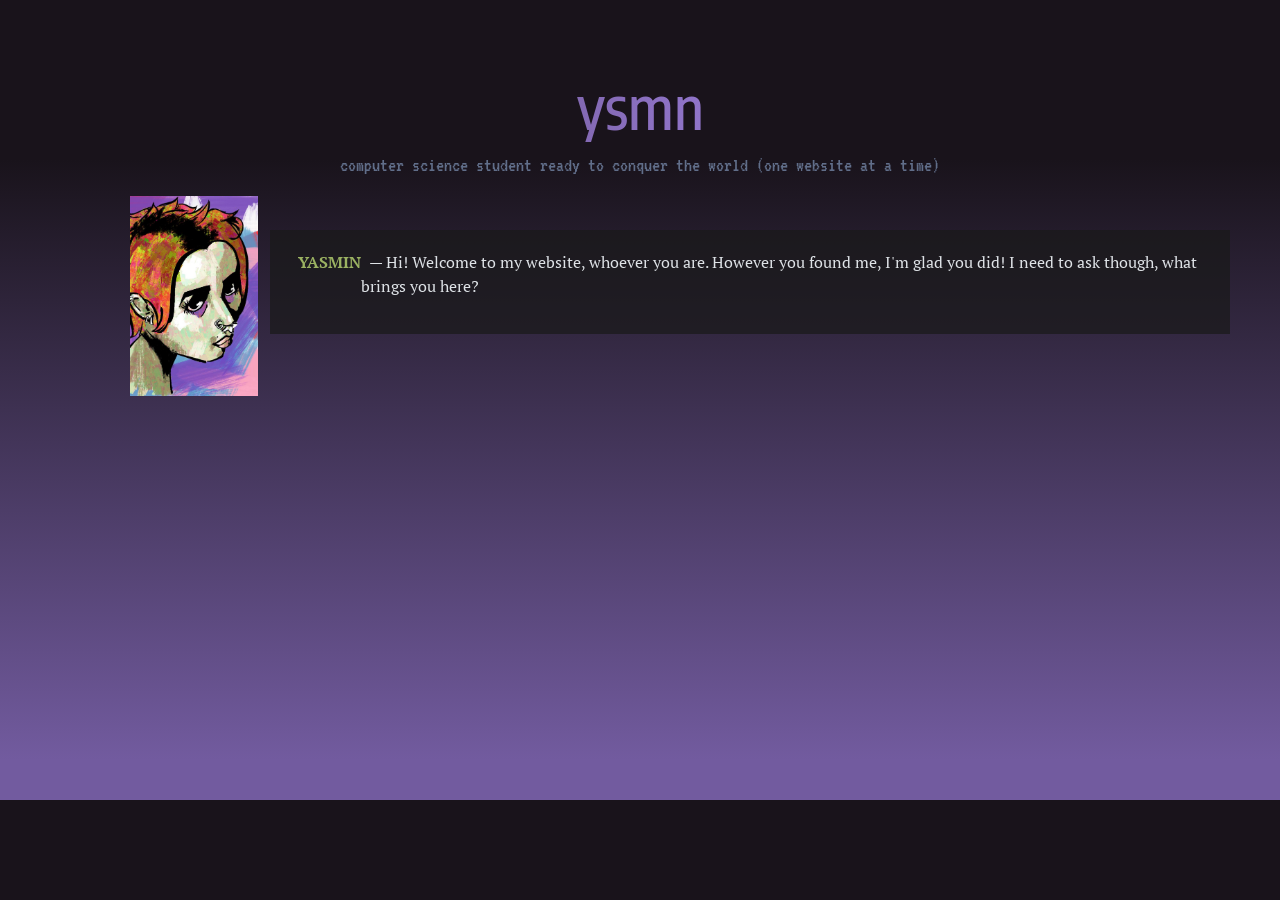
<file: index.html>
<!DOCTYPE html>

<html lang="en" data-bs-theme="dark">
    <head>
        <meta charset="utf-8">
        <meta name="viewport" content="width=device-width, initial-scale=1"/>
        <link
            rel="stylesheet" href="./style.css"/>
            <link href="https://cdn.jsdelivr.net/npm/bootstrap@5.3.0-alpha3/dist/css/bootstrap.min.css" 
            rel="stylesheet" 
            integrity="sha384-KK94CHFLLe+nY2dmCWGMq91rCGa5gtU4mk92HdvYe+M/SXH301p5ILy+dN9+nJOZ" crossorigin="anonymous">
            <link href="https://fonts.googleapis.com/css2?family=Encode+Sans+Condensed:wght@600&family=Noto+Sans:ital,wght@1,900&family=PT+Serif:wght@400;700&family=Poppins:ital,wght@1,300&family=VT323&display=swap" rel="stylesheet">       
        <Title>ysmn</Title>
        
        <style>
        #about {
            opacity: 0.0;
            visibility: "visible";
        }
        #work {
            opacity: 0.0;
            visibility: "visible";
        }
        #contact {
            opacity: 0.0;
            visibility: "visible";
        }
        #ysmn-dialogue{
            color: #9bb262;
            font-family: 'PT Serif', serif;
            font-weight: bold;

        }   
        #user-dialogue {
            color: #b6a38a;
            font-family: 'PT Serif', serif;
            font-weight: bold;
        } 
        #about-option {
           display: none;
        }
        #work-option {
            display: none;

        }
        #contact-option {
            display: none;
        }
        #about-select {
            font-family: 'PT Serif', serif;
        }
        
        @keyframes typing {
            from { width: 0 }
            to { width: 100% }
        }
        @keyframes hidden-typing {
            from { width: 0;
            display: none}
            to { width: 100%;
            display: flex}
        }
        body {
            height: 800px;
            background: linear-gradient(#19131b 20%, #725b9f 95%);
            }
        .subtitle {
            font-family: 'VT323', monospace;
            font-size: 20px;
            color: #90aad2;
            opacity: 60%;
        }
       /* ::before,

        body::after {
            content: '';
            position: absolute;
            top: 0;
            left: 0;
            width: 100%;
            height: 100%;
            z-index: -1;
            transition: opacity 5s linear;
        }
        
        body::before {
            background-image: linear-gradient();
            opacity: 1;
        }
        
        body.change::before {
            opacity: 0;
        }
        
        body::after {
            opacity: 0;
            background-image: linear-gradient( 68.4deg, rgba(248, 182, 204, 1) 0.5%, rgba(192, 198, 230, 1) 49%, rgba(225, 246, 240, 1) 99.8%);
        }
        
        body.change::after {
            opacity: 1;
        } */
        .topnav a {
            color: #6b5897;
        }
        .topnav a:hover {
            background-color: #986395;
            color: #47354b;
         }

        .topnav a.active {
            color: #9175cb;
            }
            
            h1 {
        font-family: 'Encode Sans Condensed' ;
        font-size: 60px;
        background: linear-gradient(
        to right,
        #47354b,
        #9175cb,
        #d290cb,
        #90aad2,
        #986395,
        #6b5897,
        #9bb262,
        #19131b,
        #2d201a,
        #777b43
    );
    -webkit-background-clip: text;
    background-clip: text;
    -webkit-text-fill-color: transparent;
    background-size: 500% auto;
    animation: textShine 5s ease-in-out infinite alternate;
}
@keyframes textShine {
    0% {
        background-position: 0% 50%;
    }
    100% {
        background-position: 100% 50%;
    }
}
            
        </style>
    </head>
    <body>
        <div class = "topnav">
            <a id="about" href="about.html">about</a>
            <a id = "work" href="works.html">works</a>
            <a id = "contact" href="contact.html">contact</a>
        </div>
        <!-- header image -->
        <div class = "top-container">
            <h1><a href="index.html">ysmn</a></h1>
            <p class = "subtitle">computer science student ready to conquer the world (one website at a time)</p>
       <!-- <img class="name" src="pics/discussy.jpg" alt="myname"> 
        <p class = "bottom-center">hihihihihihihiihihihihihihihihi</p>
        <button class = "bottom-button" type = "button" onclick='document.getElementByClassName("bottom-center").innerHTML = "yayayayyayaayyayayayayayayya"'>cliiiiiiiiiiiiiiiiick</button>
       -->

        </div>
        <div class = "portrait"></div>
        <div class ="middle-container">
            <div class = "dialogue-lines" id="intro-dialogue">
                <p id = "ysmn-dialogue">YASMIN</p>
                <p id="intro-text">— Hi! Welcome to my website, whoever you are. However you found me, I'm glad you did! I need to ask though, what brings you here?</p>        
            </div>
            <div class = "dialogue-options" id = "dialogue-options-intro">
                <p id = "about-option">I'd love to know more about you!</p>
                <p id="work-option">Any interesting projects I should know about?</p>
                <p id="contact-option">I wanna take you out to dinner. You down?</p>
        </div>
    </div>
       <script src="https://ajax.googleapis.com/ajax/libs/jquery/3.7.0/jquery.min.js"></script>
       <script src = "index.js" charset="utf-8"></script>
    </body>   
</html>
</file>
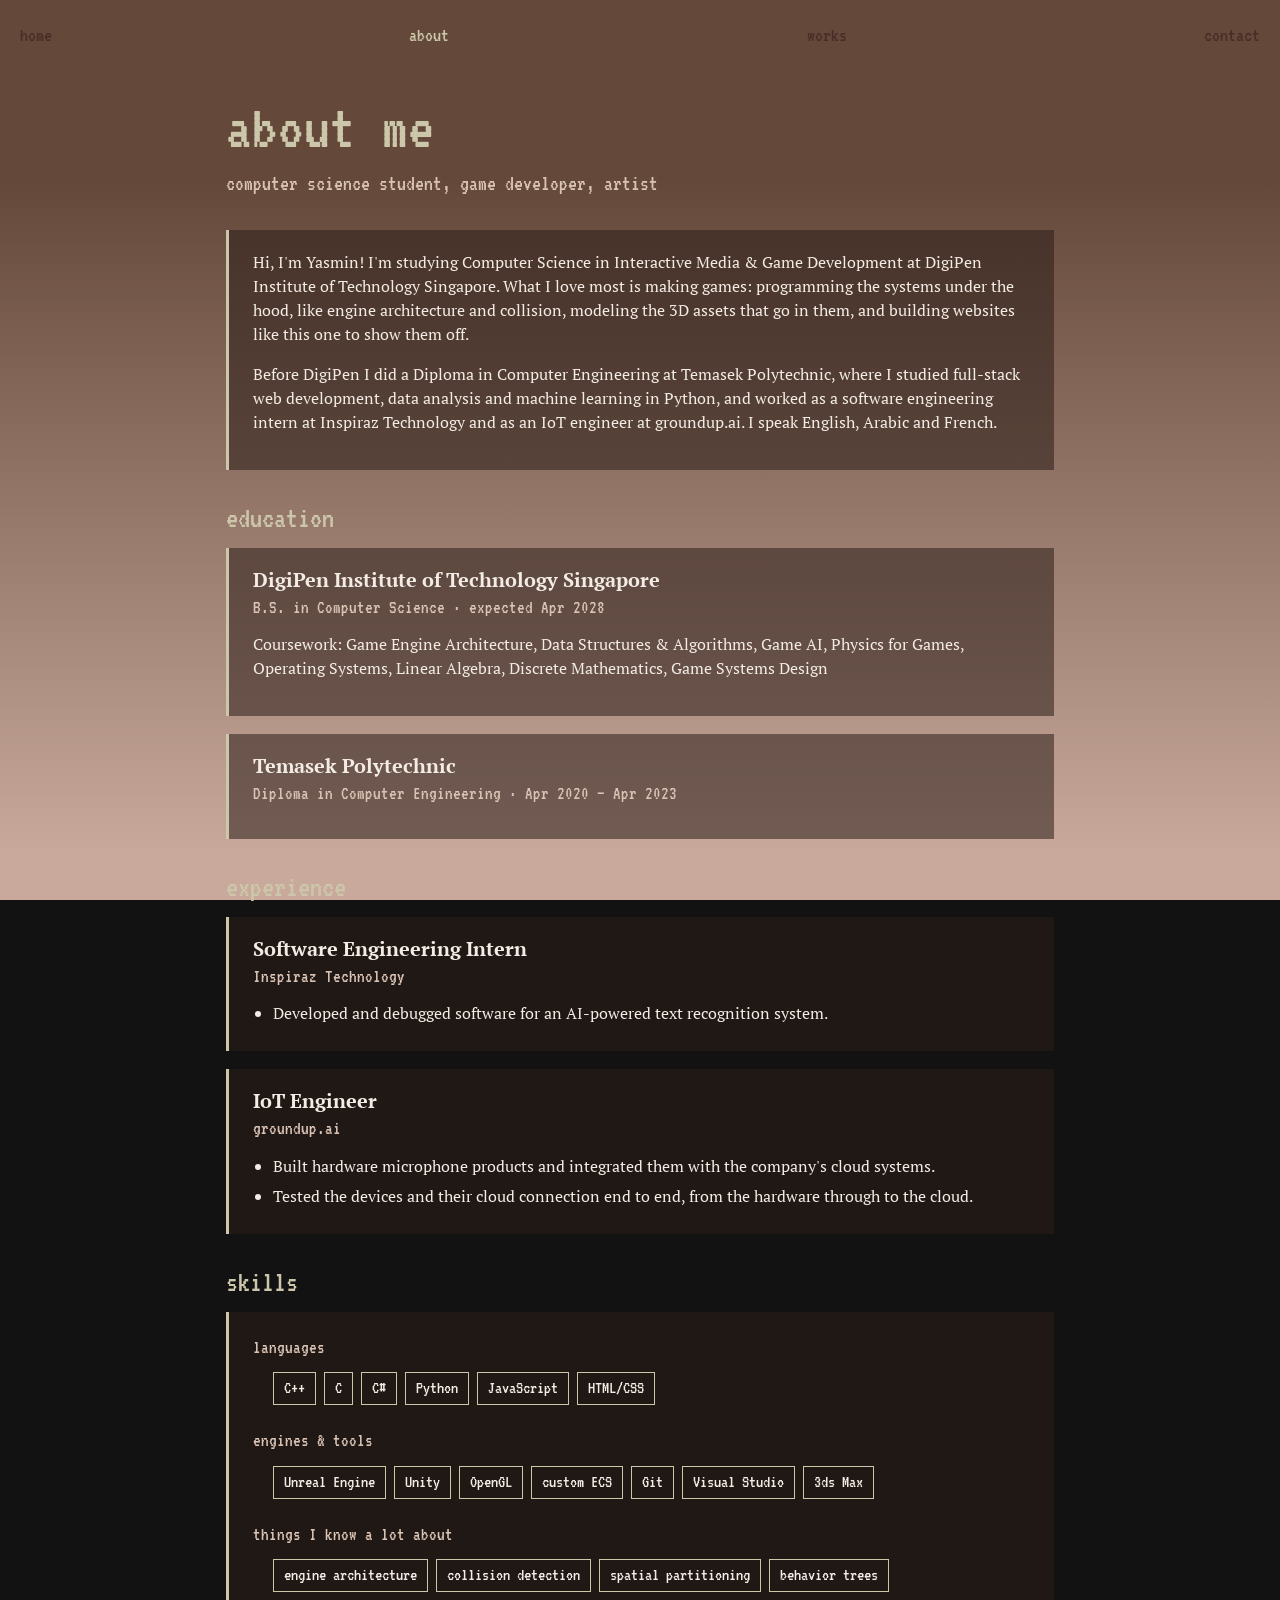
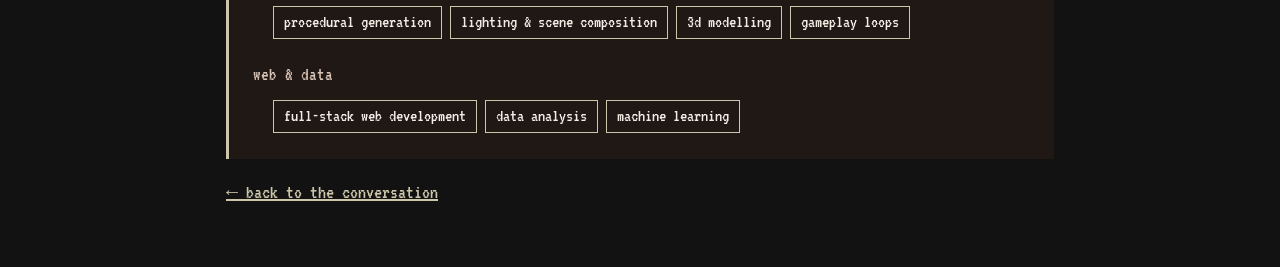
<file: about.html>
<!DOCTYPE html>
<html lang="en" data-bs-theme="dark">
    <head>
        <meta charset="utf-8">
        <meta name="viewport" content="width=device-width, initial-scale=1"/>
        <link href="https://cdn.jsdelivr.net/npm/bootstrap@5.3.0-alpha3/dist/css/bootstrap.min.css"
            rel="stylesheet"
            integrity="sha384-KK94CHFLLe+nY2dmCWGMq91rCGa5gtU4mk92HdvYe+M/SXH301p5ILy+dN9+nJOZ" crossorigin="anonymous">
        <link href="https://fonts.googleapis.com/css2?family=PT+Serif:wght@400;700&family=VT323&display=swap" rel="stylesheet">
        <link rel="stylesheet" href="./style.css"/>
        <link rel="stylesheet" href="./page.css"/>
        <title>about | ysmn</title>
        <style>
        :root {
            --accent: #ccc7aa;
            --text: #f3ece4;
            --muted: #d9c3b4;
            --panel: rgba(45, 30, 24, 0.55);
        }
        body {
            background: linear-gradient(#64483a 20%, #c8a99c 95%);
            background-attachment: fixed;
        }
        .topnav a {
            color: #492c28;
        }
        .topnav a:hover {
            background-color: #41312b;
            color: #a98b65;
        }
        .topnav a.active {
            color: #ccc7aa;
        }
        </style>
    </head>
    <body>
        <div class="topnav">
            <a href="index.html">home</a>
            <a class="active" href="about.html">about</a>
            <a href="works.html">works</a>
            <a href="contact.html">contact</a>
        </div>

        <main class="page">
            <h1>about me</h1>
            <p class="lede">computer science student, game developer, artist</p>

            <div class="panel">
                <p>Hi, I'm Yasmin! I'm studying Computer Science in Interactive Media &amp; Game Development at DigiPen Institute of Technology Singapore. What I love most is making games: programming the systems under the hood, like engine architecture and collision, modeling the 3D assets that go in them, and building websites like this one to show them off.</p>
                <p>Before DigiPen I did a Diploma in Computer Engineering at Temasek Polytechnic, where I studied full-stack web development, data analysis and machine learning in Python, and worked as a software engineering intern at Inspiraz Technology and as an IoT engineer at groundup.ai. I speak English, Arabic and French.</p>
            </div>

            <h2>education</h2>
            <div class="panel">
                <h3>DigiPen Institute of Technology Singapore</h3>
                <p class="meta">B.S. in Computer Science &middot; expected Apr 2028</p>
                <p>Coursework: Game Engine Architecture, Data Structures &amp; Algorithms, Game AI, Physics for Games, Operating Systems, Linear Algebra, Discrete Mathematics, Game Systems Design</p>
            </div>
            <div class="panel">
                <h3>Temasek Polytechnic</h3>
                <p class="meta">Diploma in Computer Engineering &middot; Apr 2020 &ndash; Apr 2023</p>
            </div>

            <h2>experience</h2>
            <div class="panel">
                <h3>Software Engineering Intern</h3>
                <p class="meta">Inspiraz Technology</p>
                <ul>
                    <li>Developed and debugged software for an AI-powered text recognition system.</li>
                </ul>
            </div>
            <div class="panel">
                <h3>IoT Engineer</h3>
                <p class="meta">groundup.ai</p>
                <ul>
                    <li>Built hardware microphone products and integrated them with the company's cloud systems.</li>
                    <li>Tested the devices and their cloud connection end to end, from the hardware through to the cloud.</li>
                </ul>
            </div>

            <h2>skills</h2>
            <div class="panel">
                <p class="meta">languages</p>
                <ul class="tags">
                    <li>C++</li><li>C</li><li>C#</li><li>Python</li><li>JavaScript</li><li>HTML/CSS</li>
                </ul>
                <p class="meta" style="margin-top:16px">engines &amp; tools</p>
                <ul class="tags">
                    <li>Unreal Engine</li><li>Unity</li><li>OpenGL</li><li>custom ECS</li>
                    <li>Git</li><li>Visual Studio</li><li>3ds Max</li>
                </ul>
                <p class="meta" style="margin-top:16px">things I know a lot about</p>
                <ul class="tags">
                    <li>engine architecture</li><li>collision detection</li><li>spatial partitioning</li>
                    <li>behavior trees</li><li>procedural generation</li><li>lighting &amp; scene composition</li><li>3d modelling</li>
                    <li>gameplay loops</li>
                </ul>
                <p class="meta" style="margin-top:16px">web &amp; data</p>
                <ul class="tags">
                    <li>full-stack web development</li><li>data analysis</li><li>machine learning</li>
                </ul>
            </div>

            <p class="back"><a href="index.html">&larr; back to the conversation</a></p>
        </main>
    </body>
</html>
</file>
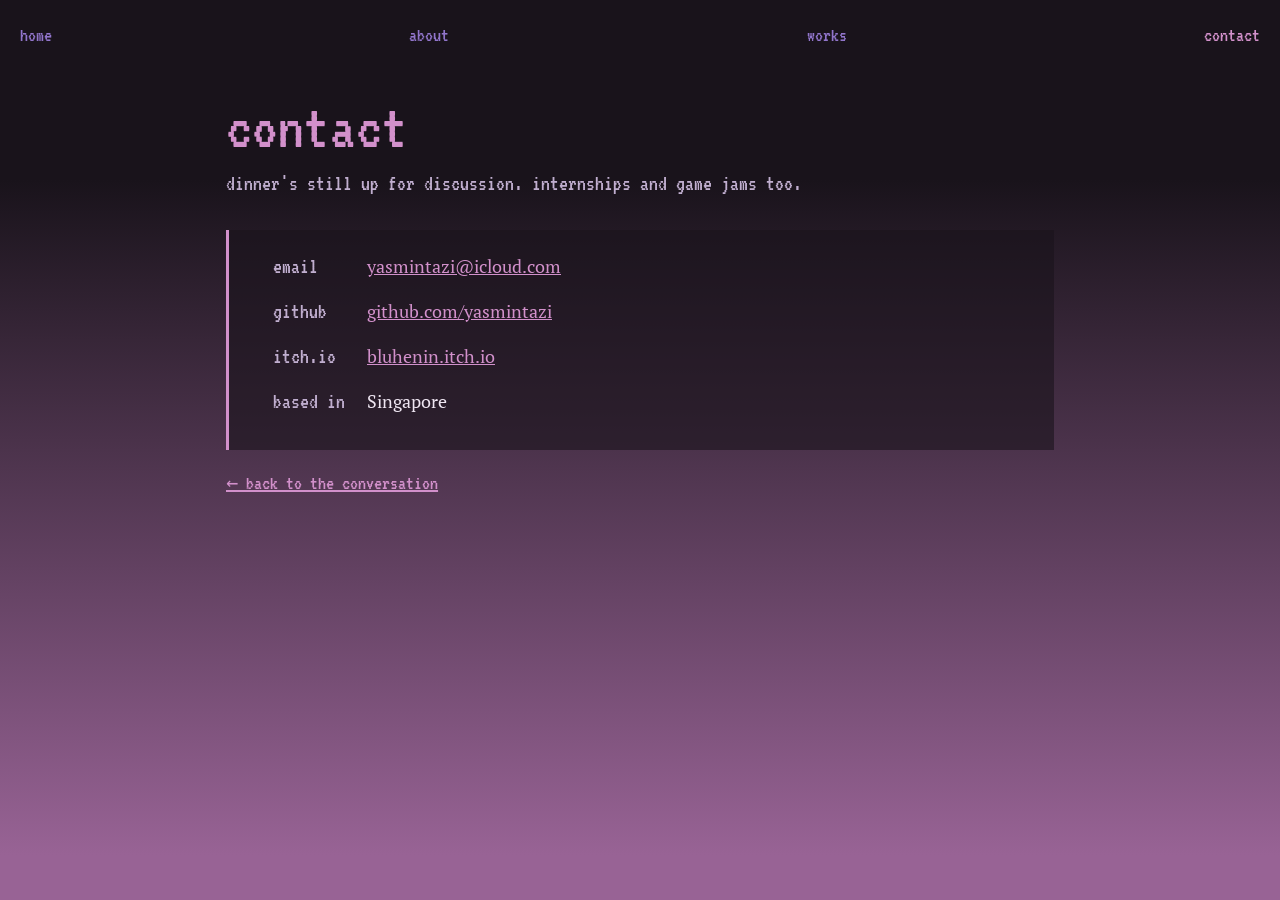
<file: contact.html>
<!DOCTYPE html>
<html lang="en" data-bs-theme="dark">
    <head>
        <meta charset="utf-8">
        <meta name="viewport" content="width=device-width, initial-scale=1"/>
        <link href="https://cdn.jsdelivr.net/npm/bootstrap@5.3.0-alpha3/dist/css/bootstrap.min.css"
            rel="stylesheet"
            integrity="sha384-KK94CHFLLe+nY2dmCWGMq91rCGa5gtU4mk92HdvYe+M/SXH301p5ILy+dN9+nJOZ" crossorigin="anonymous">
        <link href="https://fonts.googleapis.com/css2?family=PT+Serif:wght@400;700&family=VT323&display=swap" rel="stylesheet">
        <link rel="stylesheet" href="./style.css"/>
        <link rel="stylesheet" href="./page.css"/>
        <title>contact | ysmn</title>
        <style>
        :root {
            --accent: #d290cb;
            --text: #efe6f2;
            --muted: #c0aecf;
            --panel: rgba(25, 19, 27, 0.6);
        }
        body {
            background: linear-gradient(#19131b 20%, #986395 95%);
            background-attachment: fixed;
        }
        .topnav a {
            color: #9175cb;
        }
        .topnav a:hover {
            background-color: #986395;
            color: #47354b;
        }
        .topnav a.active {
            color: #d290cb;
        }
        </style>
    </head>
    <body>
        <div class="topnav">
            <a href="index.html">home</a>
            <a href="about.html">about</a>
            <a href="works.html">works</a>
            <a class="active" href="contact.html">contact</a>
        </div>

        <main class="page">
            <h1>contact</h1>
            <p class="lede">dinner's still up for discussion. internships and game jams too.</p>

            <div class="panel">
                <ul class="contact-list">
                    <li><span>email</span> <a href="mailto:yasmintazi@icloud.com">yasmintazi@icloud.com</a></li>
                    <li><span>github</span> <a href="https://github.com/yasmintazi" target="_blank" rel="noopener">github.com/yasmintazi</a></li>
                    <li><span>itch.io</span> <a href="https://bluhenin.itch.io/" target="_blank" rel="noopener">bluhenin.itch.io</a></li>
                    <li><span>based in</span> Singapore</li>
                </ul>
            </div>

            <p class="back"><a href="index.html">&larr; back to the conversation</a></p>
        </main>
    </body>
</html>
</file>
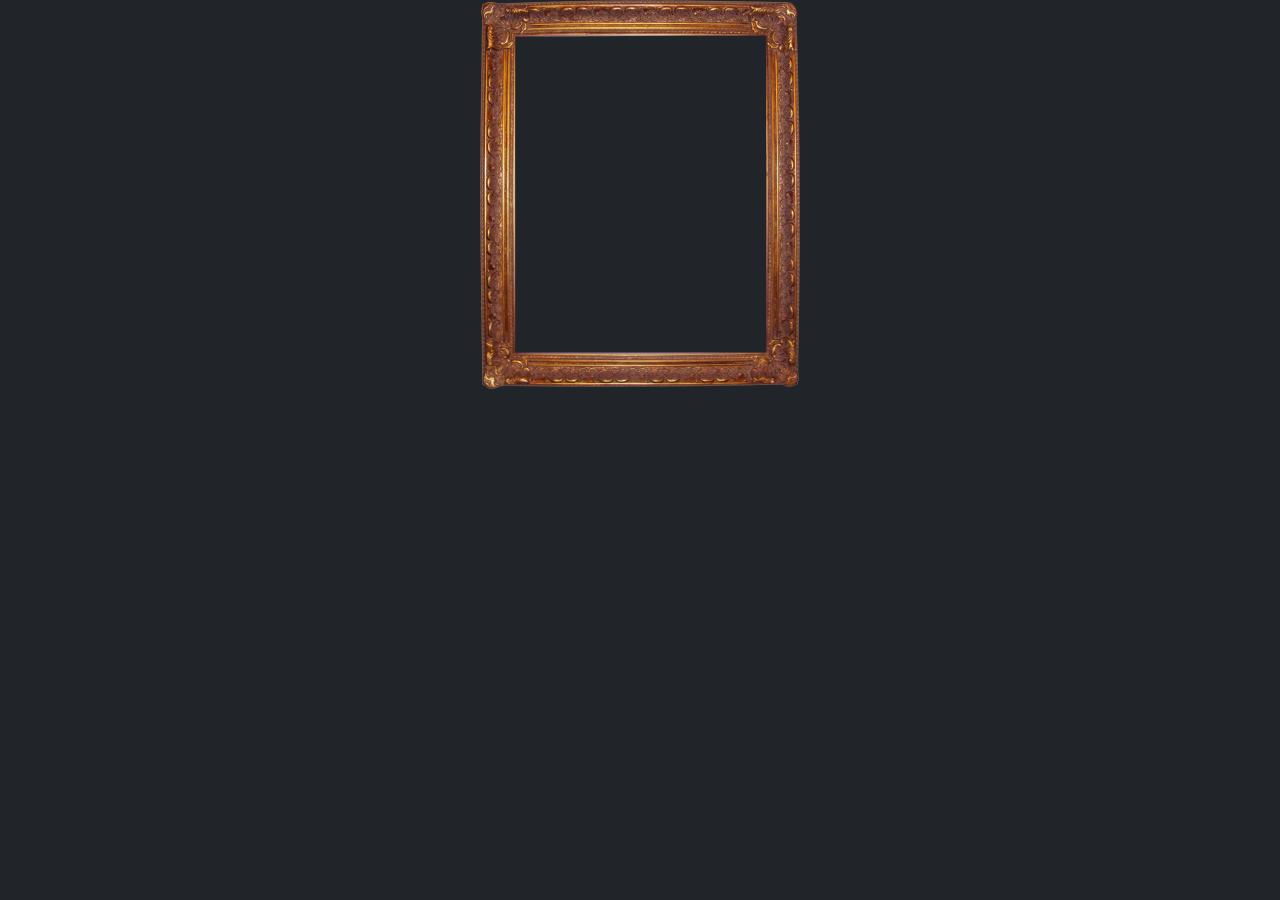
<file: home.html>
<!DOCTYPE html>

<html lang="en" data-bs-theme="dark">
    <head>
        <link 
            rel="stylesheet" href="./style.css"/>
            <link href="https://cdn.jsdelivr.net/npm/bootstrap@5.3.0-alpha3/dist/css/bootstrap.min.css" 
            rel="stylesheet" 
            integrity="sha384-KK94CHFLLe+nY2dmCWGMq91rCGa5gtU4mk92HdvYe+M/SXH301p5ILy+dN9+nJOZ" crossorigin="anonymous">
            <link href="https://fonts.googleapis.com/css2?family=Encode+Sans+Condensed:wght@700&family=Noto+Sans:ital,wght@1,900&family=Poppins:ital,wght@1,300&family=VT323&display=swap" rel="stylesheet"> 
            <link href='https://fonts.googleapis.com/css?family=EB Garamond' rel='stylesheet'>     
            <meta name="viewport" content="width=device-width, initial-scale=1"/>
       
        <Title>ysmn</Title>
        
        <body>
            <div class ="top-container">
            <img src="pics/pic_frame.png">
        </div>
        </body>
        
            
        
    </head>
</html>
</file>
<file: style.css>
.button1 {
    background-color: #9175cb;
    color: #19131b; 
    border: 2px solid #19131b;
    border-radius: 20px; 
    font-size: 12px;
    padding: 10px;
}
/* a:link {
    color: #e8adf5;
}
a:visited {
    
    color:#19131b;
}
a:hover {
    color: red;
    background-color: transparent;
    text-decoration: underline;
  } */

.name {
    display: block;
    width: 100%;

}
/* navigation bar */
.topnav {
    display: flex;
    justify-content: space-between;
}
.topnav a {
    font-family: 'VT323', monospace;
    font-size: 20px;
    text-decoration: none;
    margin: 10px;
    padding: 10px;
    text-align: center;
}

 .top-container {
    position: relative;
    text-align: center;
    color: white;
}

.portrait {
    display: inline-block;
    position: absolute;
    margin-left: 130px;
    width: 10%;
    height: 200px;
    /* the drawing is wider than the frame, so keep the face (right of center) in view */
    background:url(./pics/art/Self_Portrait.jpg) no-repeat 68% center / cover;
}

.middle-container {
    display: flex;
    flex-direction: column;
    flex-wrap: wrap;
    margin: 50px;
    padding: 20px;
    margin-left: 270px;;
    background: rgba(25, 25, 25, 0.7);
}

.dialogue-lines {
    font-family: 'PT Serif', serif;
    font-size: 16px;
    text-indent: 0.5em; 
    display: flex;
    flex-wrap: nowrap;
    overflow: hidden;
    white-space: nowrap;
    width: 0;
    animation: typing;
    animation-duration: 2.7s;
    animation-timing-function: steps(60, end);
    animation-fill-mode: forwards;
}
.dialogue-lines.instant {
    width: 100%;
    animation: none;
}
/* once a line has finished typing, let long text wrap instead of being cut off */
.dialogue-lines.instant,
.dialogue-lines.typed {
    white-space: normal;
}
.dialogue-lines > p:first-child {
    flex: none;
}
.dialogue-lines > p {
    min-width: 0;
}

@media (max-width: 700px) {
    .portrait {
        position: static;
        display: block;
        margin: 20px auto 0;
        width: 140px;
        height: 160px;
    }
    .middle-container {
        margin: 20px 16px;
        padding: 14px;
    }
}

.dialogue-options {
    font-family: 'PT Serif', serif;
    font-size: 16px;
    text-indent: 0.5em; 
    display: flex;
    flex-direction: column;
    flex-wrap: wrap;
    overflow: hidden;
    white-space: wrap;
}


.dialogue-options > p {
    -webkit-transition: color 0.3s ease-out;
    -moz-transition: color 0.3s ease-out;
    -o-transition: color 0.3s ease-out;
    transition: color 0.3s ease-out;
} 
.dialogue-options > p:hover {
    color: #a44b2f;
    cursor: pointer;
  } 
.dialogue-options > p:visited {
    color: black;
}
@keyframes typing {
    from { width: 0;}
    to { width: 100% }
}
@keyframes hidden-typing {
    from { width: 0;
    display: none}
    to { width: 100%;
    display: flex}
}
</file>
<file: page.css>
/* shared layout for the about / works / contact pages.
   each page sets its own colors through the variables below. */
:root {
    --accent: #9175cb;
    --text: #e8e2d6;
    --muted: #b8b0a2;
    --panel: rgba(25, 25, 25, 0.55);
}

body {
    min-height: 100vh;
    margin: 0;
    color: var(--text);
    font-family: 'PT Serif', serif;
}

.page {
    max-width: 860px;
    margin: 20px auto 60px;
    padding: 0 16px;
}

.page h1 {
    font-family: 'VT323', monospace;
    font-size: 64px;
    color: var(--accent);
    margin-bottom: 0;
}

.page .lede {
    font-family: 'VT323', monospace;
    font-size: 22px;
    color: var(--muted);
    margin-bottom: 30px;
}

.page h2 {
    font-family: 'VT323', monospace;
    font-size: 30px;
    color: var(--accent);
    margin: 30px 0 12px;
}

.panel {
    background: var(--panel);
    padding: 20px 24px;
    margin-bottom: 18px;
    border-left: 3px solid var(--accent);
}

.panel h3 {
    font-size: 20px;
    font-weight: bold;
    margin: 0;
}

.panel .meta {
    font-family: 'VT323', monospace;
    font-size: 19px;
    color: var(--muted);
    margin: 2px 0 10px;
}

.panel ul {
    margin: 0;
    padding-left: 20px;
}

.panel li {
    margin-bottom: 6px;
}

.tags {
    display: flex;
    flex-wrap: wrap;
    gap: 8px;
    list-style: none;
    padding: 0;
    margin: 0;
}

.tags li {
    font-family: 'VT323', monospace;
    font-size: 18px;
    padding: 2px 10px;
    border: 1px solid var(--accent);
    color: var(--text);
}

.page a {
    color: var(--accent);
}

.page a:hover {
    color: var(--text);
}

.contact-list {
    list-style: none;
    padding: 0;
    margin: 0;
    font-size: 18px;
}

.contact-list li {
    margin-bottom: 12px;
}

.contact-list span {
    display: inline-block;
    min-width: 90px;
    font-family: 'VT323', monospace;
    font-size: 22px;
    color: var(--muted);
}

/* art gallery */
.gallery-title {
    font-family: 'VT323', monospace;
    font-size: 24px;
    color: var(--muted);
    margin: 20px 0 10px;
}

.gallery {
    display: grid;
    grid-template-columns: repeat(auto-fill, minmax(220px, 1fr));
    gap: 14px;
    margin-bottom: 10px;
}

.gallery figure {
    margin: 0;
    background: var(--panel);
    border: 1px solid var(--accent);
    cursor: pointer;
    overflow: hidden;
}

.gallery img {
    display: block;
    width: 100%;
    aspect-ratio: 1 / 1;
    object-fit: cover;
    transition: transform 0.3s ease-out;
}

/* project screenshots: wider frames, a bit of space above */
.gallery.wide {
    grid-template-columns: repeat(auto-fill, minmax(240px, 1fr));
    margin-top: 16px;
}

.gallery.wide img {
    aspect-ratio: 16 / 9;
}

.gallery figure:hover img {
    transform: scale(1.04);
}

.gallery figcaption {
    font-family: 'VT323', monospace;
    font-size: 18px;
    padding: 6px 10px;
    color: var(--muted);
}

.gallery figure.empty {
    cursor: default;
    border-style: dashed;
    opacity: 0.6;
}

.gallery figure.empty img {
    visibility: hidden;
}

.gallery figure.empty figcaption::after {
    content: ' (coming soon)';
}

/* project trailers */
.project-video {
    display: block;
    width: 100%;
    margin-top: 16px;
    border: 1px solid var(--accent);
    background: #000;
}

/* interactive 3d model */
.model-viewer {
    position: relative;
    margin-top: 14px;
    border: 1px solid var(--accent);
    background: #101810;
    min-height: 200px;
}

.model-viewer canvas {
    display: block;
    width: 100%;
    cursor: grab;
}

.model-viewer canvas:active {
    cursor: grabbing;
}

.model-status {
    position: absolute;
    inset: 0;
    display: flex;
    align-items: center;
    justify-content: center;
    margin: 0;
    font-family: 'VT323', monospace;
    font-size: 22px;
    color: var(--muted);
}

#lightbox {
    max-width: 90vw;
    max-height: 90vh;
    padding: 10px;
    border: 1px solid var(--accent);
    background: #111;
    color: var(--text);
    cursor: zoom-out;
}

#lightbox::backdrop {
    background: rgba(0, 0, 0, 0.8);
}

#lightbox img {
    display: block;
    max-width: 100%;
    max-height: 80vh;
    margin: 0 auto;
}

#lightbox p {
    font-family: 'VT323', monospace;
    font-size: 20px;
    text-align: center;
    margin: 8px 0 0;
}

.back {
    font-family: 'VT323', monospace;
    font-size: 20px;
}

@media (max-width: 600px) {
    .page h1 { font-size: 48px; }
    .panel { padding: 16px; }
}
</file>
